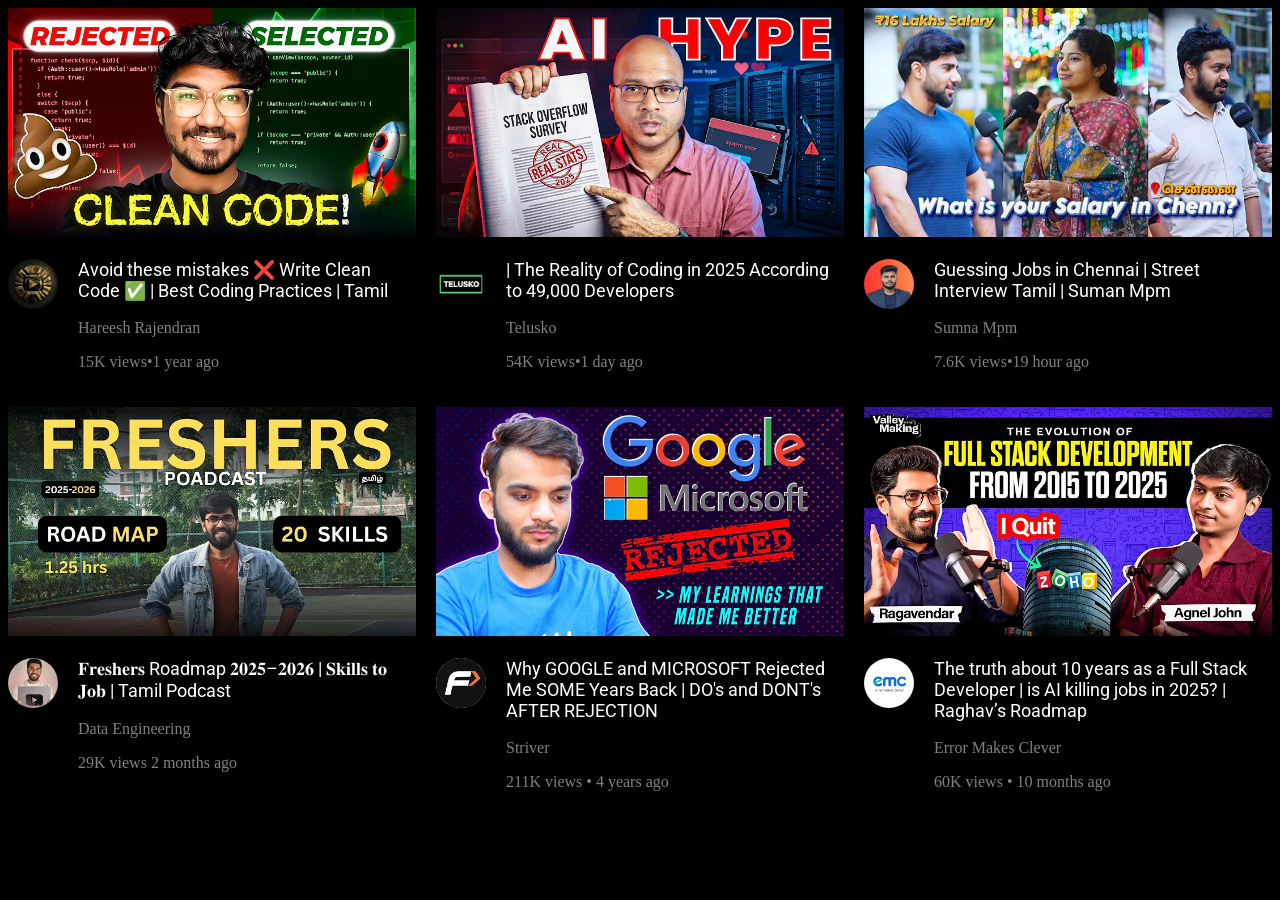
<file: youtube.html>
<!DOCTYPE html>
<html>
    <head>
        <title>Youtube Web Page</title>
        <link href="style.css" rel="stylesheet">
        <link rel="preconnect" href="https://fonts.googleapis.com">
        <link rel="preconnect" href="https://fonts.gstatic.com" crossorigin>
        <link href="https://fonts.googleapis.com/css2?family=BBH+Hegarty&family=Roboto:ital,wght@0,100..900;1,100..900&display=swap" rel="stylesheet">
        <style>
            .title
            {
                font-family:Roboto;
                font-size: 18px;
                color:white;
            }
        </style>
    </head>
    <body>
        <div class="main">
            <div class="div-main">
            <div>
                <img class="image" src="Images/rajendran.avif">
            </div>
            <div class="description">
                <div class="logo">
                    <img class="logo-image" src="channel-logo/hareesh-rajendran.jpg">
                </div>
                <div class="text">
                    <div>
                        <p class="title">
Avoid these mistakes ❌ Write Clean Code ✅ | Best Coding Practices | Tamil
                        </p>
                    </div>
                    <div>
                        <p class="channel-name">
                            Hareesh Rajendran
                        </p>
                    </div>
                    <div>
                        <p class="stats">
                            15K views•1 year ago
                        </p>
                    </div>
                </div>
            </div>
        </div>
        <div class="div-main">
            <div>
                <img class="image" src="Images/telusko.avif">
            </div>
            <div class="description">
                <div class="logo">
                    <img class="logo-image" src="channel-logo/Telusko.jpg">
                </div>
                <div class="text">
                    <div>
                        <p class="title">
|           The Reality of Coding in 2025 According to 49,000 Developers
                        </p>
                    </div>
                    <div>
                        <p class="channel-name">
                            Telusko
                        </p>
                    </div>
                    <div>
                        <p class="stats">
                            54K views•1 day ago
                        </p>
                    </div>
                </div>
            </div>
        </div>
        <div class="div-main">
            <div>
                <img class="image" src="Images/suman.avif">
            </div>
            <div class="description">
                <div class="logo">
                    <img class="logo-image" src="channel-logo/suman.jpg">
                </div>
                <div class="text">
                    <div>
                        <p class="title">

Guessing Jobs in Chennai | Street Interview Tamil | Suman Mpm 
                        </p>
                    </div>
                    <div>
                        <p class="channel-name">
                            Sumna Mpm
                        </p>
                    </div>
                    <div>
                        <p class="stats">
                            7.6K views•19 hour ago
                        </p>
                    </div>
                </div>
            </div>
        </div>
        <div class="div-main">
            <div>
                <img class="image" src="Images/gowdham.avif">
            </div>
            <div class="description">
                <div class="logo">
                    <img class="logo-image" src="channel-logo/data engineering.jpg">
                </div>
                <div class="text">
                    <div>
                        <p class="title">
𝐅𝐫𝐞𝐬𝐡𝐞𝐫𝐬 Roadmap 𝟐𝟎𝟐𝟓–𝟐𝟎𝟐𝟔 | 𝐒𝐤𝐢𝐥𝐥𝐬 𝐭𝐨 𝐉𝐨𝐛 | Tamil Podcast                        </p>
                    </div>
                    <div>
                        <p class="channel-name">
                            Data Engineering

                        </p>
                    </div>
                    <div>
                        <p class="stats">
                            29K views  2 months ago
                        </p>
                    </div>
                </div>
            </div>
        </div>
        <div class="div-main">
            <div>
                <img class="image" src="Images/striver.avif">
            </div>
            <div class="description">
                <div class="logo">
                    <img class="logo-image" src="channel-logo/takeuforward.jpg">
                </div>
                <div class="text">
                    <div>
                        <p class="title">
Why GOOGLE and MICROSOFT Rejected Me SOME Years Back | DO's and DONT's AFTER REJECTION        </div>
                    <div>
                        <p class="channel-name">
                            Striver
                        </p>
                    </div>
                    <div>
                        <p class="stats">
                            211K views • 4 years ago
                        </p>
                    </div>
                </div>
            </div>
        </div>
        <div class="div-main">
            <div>
                <img class="image" src="Images/emc.avif">
            </div>
            <div class="description">
                <div class="logo">
                    <img class="logo-image" src="channel-logo/errormakesclever.jpg">
                </div>
                <div class="text">
                    <div>
                        <p class="title">
The truth about 10 years as a Full Stack Developer | is AI killing jobs in 2025? | Raghav’s Roadmap
                        </p>
                    </div>
                    <div>
                        <p class="channel-name">
                            Error Makes Clever
                        </p>
                    </div>
                    <div>
                        <p class="stats">
                            60K views • 10 months ago
                        </p>
                    </div>
                </div>
            </div>
        </div>
        </div>
    </body>
</html>
</file>
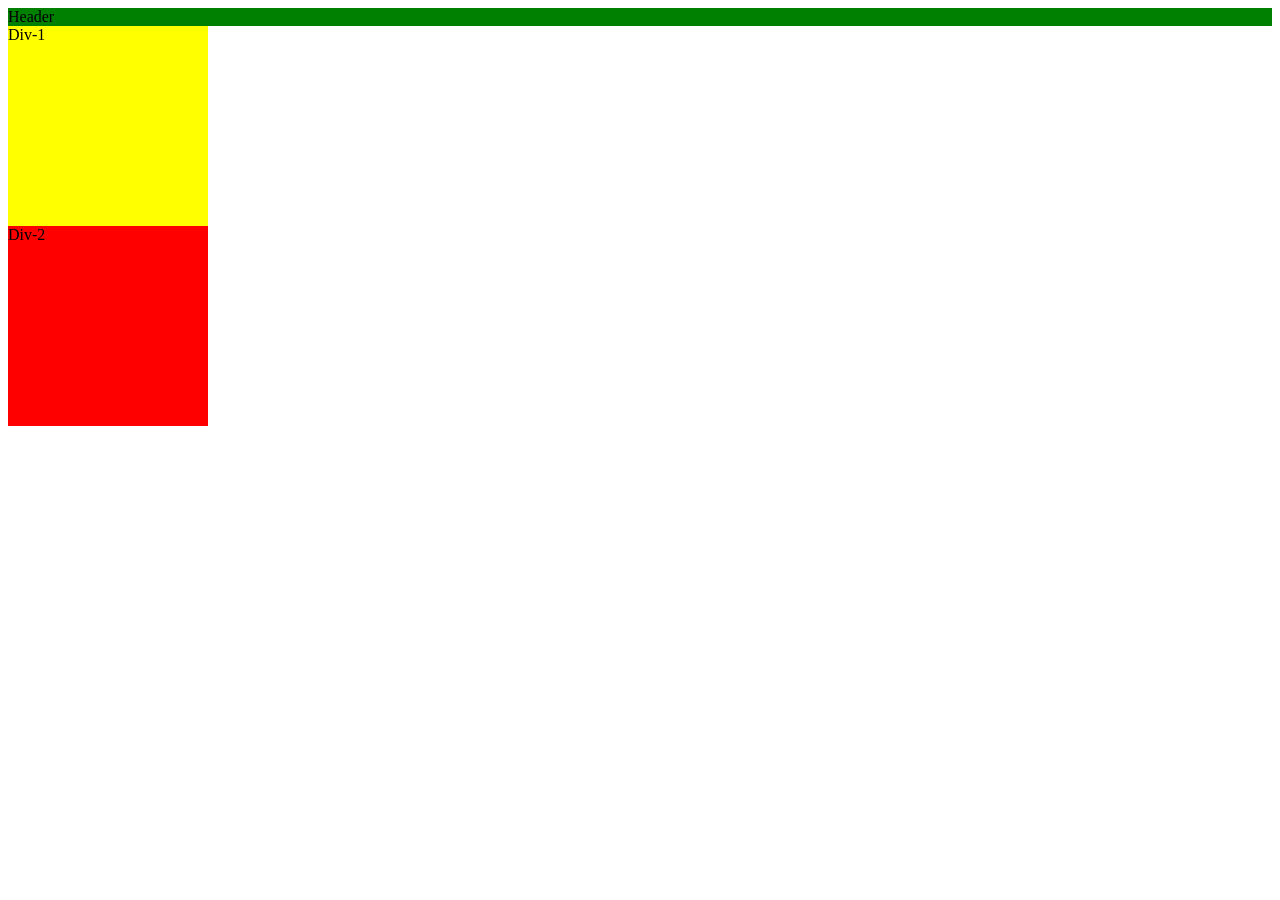
<file: style/position.html>
<!DOCTYPE html>
<html>
    <head>
            <title>
                Position Practise
            </title>
        </head>
    <body>
        <div style="background-color:green;">
            Header
        </div>
        <div style="background-color:yellow;height:200px;width:200px;">Div-1</div>
        <div style="background-color:red;height:200px;width:200px">Div-2</div>
    </body>
</html>
</file>
<file: style.css>
body
{
    background-color:black;
}
.main
{
    display:grid;
    grid-template-columns:1fr 1fr 1fr;
    column-gap:20px;
    row-gap:20px;
}
.image
{
    width:100%;
}
.channel-name,.stats
{
    color:grey;
}
.description
{
    display:grid;
    grid-template-columns:70px 1fr;
}
.logo-image
{
    width:50px;
    height:50px;
    border-radius:25px;
    margin-top:18px;
}
</file>
